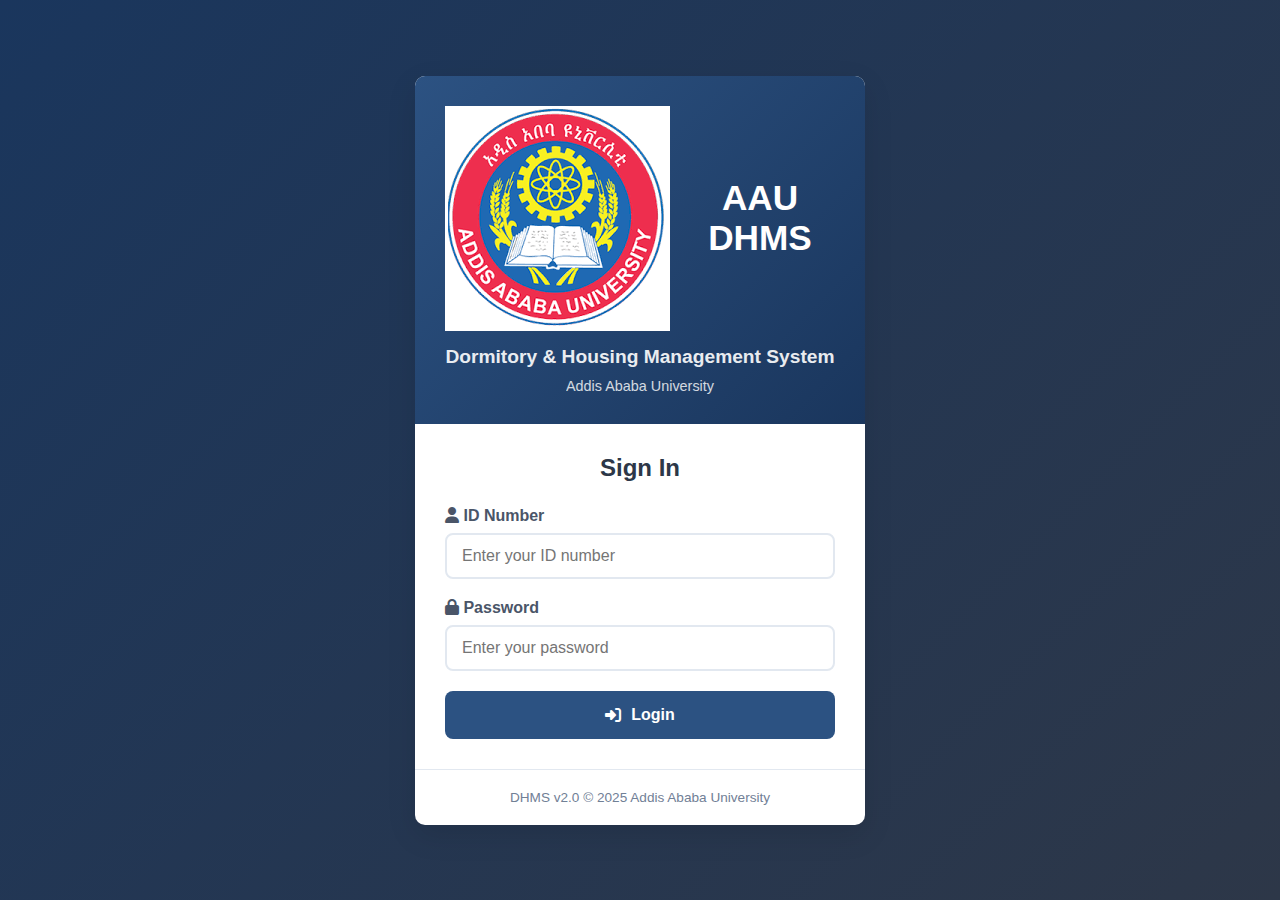
<file: index.html>
<!DOCTYPE html>
<html lang="en">
<head>
    <meta charset="UTF-8">
    <meta name="viewport" content="width=device-width, initial-scale=1.0">
    <title>DHMS - Login</title>

    <link rel="stylesheet" href="css/style.css">
    <link rel="stylesheet"
          href="https://cdnjs.cloudflare.com/ajax/libs/font-awesome/6.4.0/css/all.min.css">
</head>

<body class="login-page">
    <div class="login-container">

        <!-- Header -->
        <div class="login-header">
            <div class="logo">
                <img src="assets/aauLogo.png" alt="AAU Logo">
                <h1>AAU DHMS</h1>
            </div>
            <h2>Dormitory & Housing Management System</h2>
            <p>Addis Ababa University</p>
        </div>

        <!-- Login Card -->
        <div class="login-card">
            <h3>Sign In</h3>

            <form id="loginForm" novalidate>
                <div class="form-group">
                    <label for="username">
                        <i class="fas fa-user"></i> ID Number
                    </label>
                    <input
                        type="text"
                        id="username"
                        placeholder="Enter your ID number"
                        required
                    >
                    <small class="format-hint" id="formatHint"></small>
                </div>

                <div class="form-group">
                    <label for="password">
                        <i class="fas fa-lock"></i> Password
                    </label>
                    <input
                        type="password"
                        id="password"
                        placeholder="Enter your password"
                        required
                    >
                </div>

                <button type="submit" class="login-btn">
                    <i class="fas fa-sign-in-alt"></i> Login
                </button>
            </form>
        </div>

        <!-- Footer -->
        <div class="login-footer">
            <p>DHMS v2.0 © 2025 Addis Ababa University</p>
        </div>

    </div>

    <script src="js/common.js"></script>
    <script src="js/login.js"></script>
</body>
</html>
</file>
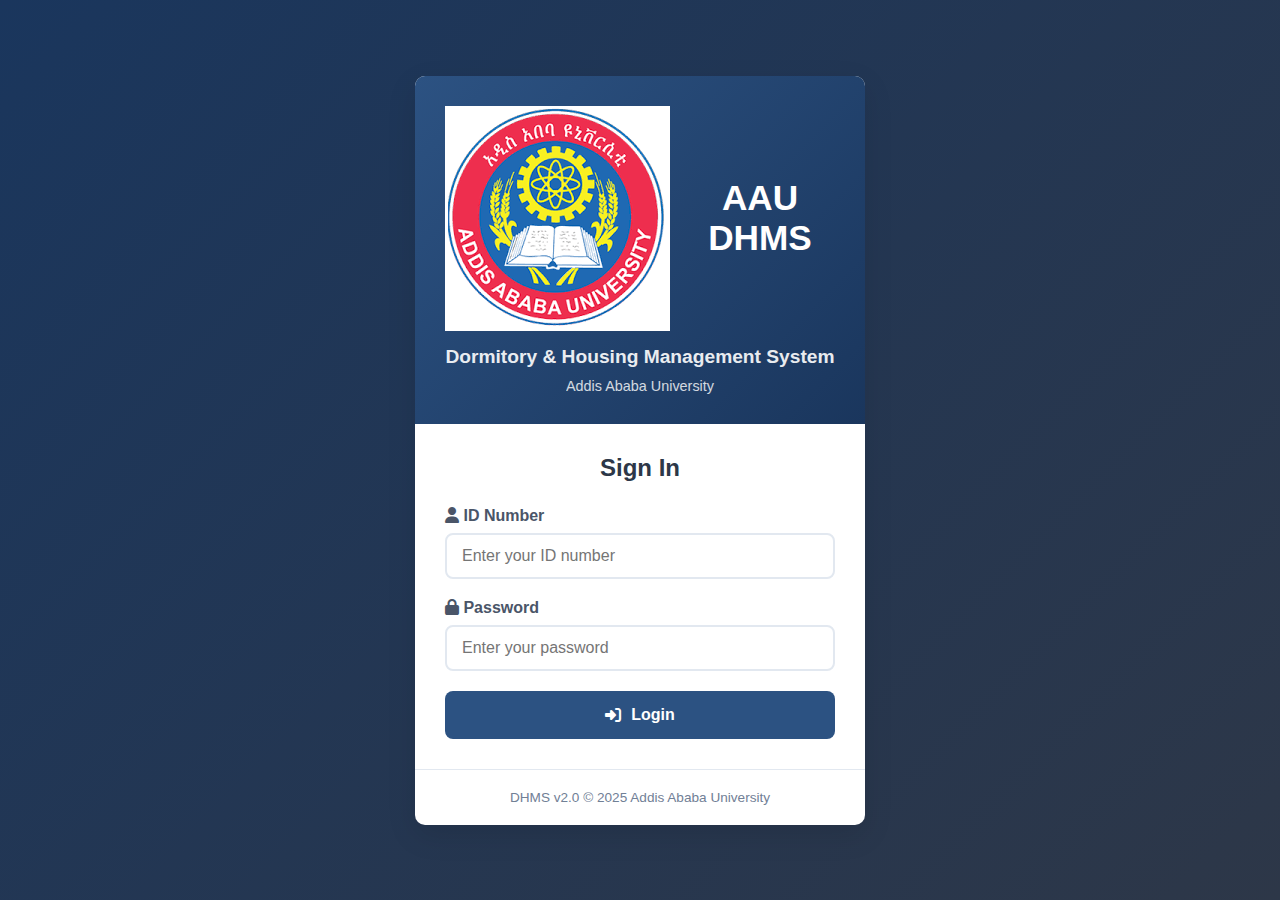
<file: dashboard_proctor.html>
<!DOCTYPE html>
<html lang="en">

<head>
    <meta charset="UTF-8">
    <meta name="viewport" content="width=device-width, initial-scale=1.0">
    <title>Proctor Dashboard - DHMS</title>
    <link rel="stylesheet" href="css/style.css">
    <link rel="stylesheet" href="https://cdnjs.cloudflare.com/ajax/libs/font-awesome/6.4.0/css/all.min.css">
</head>

<body>
    <!-- Sidebar -->
    <div class="sidebar">
        <div class="sidebar-header">
            <div class="logo">
                <i class="fas fa-user-shield"></i>
                <h2>Proctor</h2>
            </div>
            <div class="user-info">
                <img id="sidebarAvatar" src="https://ui-avatars.com/api/?name=Proctor&background=DC3545&color=fff"
                    alt="User">
                <div>
                    <h4 id="sidebarName">Loading...</h4>
                    <small id="sidebarRole">Role</small>
                </div>
            </div>
        </div>

        <nav class="sidebar-nav">
            <ul>
                <li><a href="#" onclick="showSection('dashboard')" class="active"><i class="fas fa-home"></i>
                        Dashboard</a></li>
                <li><a href="#" onclick="showSection('assign')"><i class="fas fa-bed"></i> Assign Room</a></li>
                <li><a href="#" onclick="showSection('maintenance')"><i class="fas fa-wrench"></i> Maintenance</a></li>
                <li><a href="#" onclick="showSection('laundry')"><i class="fas fa-tshirt"></i> Laundry Approval</a></li>
                <li><a href="#" onclick="showSection('penalty')"><i class="fas fa-gavel"></i> Assign Penalty</a></li>
                <li><a href="#" onclick="showSection('students')"><i class="fas fa-users"></i> Students</a></li>
            </ul>
        </nav>

        <div class="sidebar-footer">
            <button onclick="logout()" class="btn-logout">
                <i class="fas fa-sign-out-alt"></i>
                <span>Logout</span>
            </button>
        </div>
    </div>

    <!-- Main Content -->
    <div class="main-content">
        <!-- Top Navigation -->
        <header class="top-nav">
            <div class="nav-left">
                <button class="menu-toggle" id="menuToggle">
                    <i class="fas fa-bars"></i>
                </button>
                <h3>Proctor Dashboard</h3>
            </div>
            <div class="nav-right">
                <span id="currentSection">Dashboard</span>
            </div>
        </header>

        <!-- Dashboard Content -->
        <main class="content">
            <!-- Dashboard Overview -->
            <div id="dashboardSection" class="section active-section">
                <div class="dashboard-card">
                    <div class="card-header">
                        <h3><i class="fas fa-chart-line"></i> Dashboard Overview</h3>
                    </div>
                    <div class="card-body">
                        <p class="card-subtitle">Manage all dormitory activities from this centralized dashboard</p>
                    </div>
                </div>

                <!-- Stats Cards -->
                <div class="welcome-grid">
                    <div class="stat-card">
                        <div class="stat-icon">
                            <i class="fas fa-users"></i>
                        </div>
                        <div class="stat-content">
                            <h3 id="totalStudents">6</h3>
                            <p>Assigned Students</p>
                        </div>
                    </div>

                    <div class="stat-card">
                        <div class="stat-icon">
                            <i class="fas fa-wrench"></i>
                        </div>
                        <div class="stat-content">
                            <h3 id="pendingMaintenance">0</h3>
                            <p>Pending Maintenance</p>
                        </div>
                    </div>

                    <div class="stat-card">
                        <div class="stat-icon">
                            <i class="fas fa-exclamation-triangle"></i>
                        </div>
                        <div class="stat-content">
                            <h3 id="activePenalties">2</h3>
                            <p>Active Penalties</p>
                        </div>
                    </div>

                    <div class="stat-card">
                        <div class="stat-icon">
                            <i class="fas fa-tshirt"></i>
                        </div>
                        <div class="stat-content">
                            <h3 id="pendingLaundry">0</h3>
                            <p>Pending Laundry Forms</p>
                        </div>
                    </div>
                </div>
            </div>

            <!-- Assign Room -->
            <div id="assignSection" class="section" style="display: none;">
                <div class="card">
                    <div class="card-header">
                        <h3>Assign Room to Student</h3>
                    </div>
                    <div class="card-body">
                        <form id="assignForm">
                            <div class="form-group">
                                <label>Student</label>
                                <select class="form-control" id="assignStudentId" required>
                                    <option value="">Select student</option>
                                    <!-- Students will be loaded dynamically -->
                                </select>
                            </div>

                            <div class="form-group">
                                <label>Dormitory</label>
                                <select class="form-control" id="assignDormitory" required>
                                    <option value="">Select dormitory</option>
                                    <!-- Dorms will be loaded dynamically -->
                                </select>
                            </div>

                            <div class="form-group">
                                <label>Room</label>
                                <select class="form-control" id="assignRoomNumber" required>
                                    <option value="">Select room</option>
                                    <!-- Rooms will be loaded dynamically -->
                                </select>
                            </div>

                            <div class="form-row">
                                <div class="form-group half">
                                    <label>Assignment Date</label>
                                    <input type="date" class="form-control" id="assignmentDate" required>
                                </div>

                                <div class="form-group half">
                                    <label>Expected Check-out (Optional)</label>
                                    <input type="date" class="form-control" id="expectedCheckOut">
                                </div>
                            </div>

                            <button type="submit" class="btn btn-primary">
                                <i class="fas fa-check"></i> Assign Room
                            </button>
                        </form>
                    </div>
                </div>
            </div>

            <!-- Maintenance Requests -->
            <div id="maintenanceSection" class="section" style="display: none;">
                <div class="card">
                    <div class="card-header">
                        <h3>Maintenance Requests Approval</h3>
                        <div class="job-stats">
                            <span class="stat-badge pending" id="pendingMaintenanceCount">0 Pending</span>
                        </div>
                    </div>
                    <div class="card-body">
                        <div id="maintenanceApprovalContainer">
                            <p>Loading maintenance requests...</p>
                        </div>
                    </div>
                </div>
            </div>

            <!-- Laundry Approval -->
            <div id="laundrySection" class="section" style="display: none;">
                <div class="card">
                    <div class="card-header">
                        <h3>Laundry Forms Approval</h3>
                        <div class="job-stats">
                            <span class="stat-badge pending" id="pendingLaundryCount">0 Pending</span>
                        </div>
                    </div>
                    <div class="card-body">
                        <div id="laundryApprovalContainer">
                            <p>Loading laundry forms...</p>
                        </div>
                    </div>
                </div>
            </div>

            <!-- Assign Penalty -->
            <div id="penaltySection" class="section" style="display: none;">
                <div class="card">
                    <div class="card-header">
                        <h3>Assign Penalty to Student</h3>
                    </div>
                    <div class="card-body">
                        <form id="penaltyForm">
                            <div class="form-group">
                                <label>Student</label>
                                <select class="form-control" id="penaltyStudentId" required>
                                    <option value="">Select student</option>
                                    <!-- Students will be loaded dynamically -->
                                </select>
                            </div>

                            <div class="form-group">
                                <label>Violation Type</label>
                                <select class="form-control" id="violationType" required
                                    onchange="updatePenaltyDuration()">
                                    <option value="">Select violation</option>
                                    <option value="noise">Noise violation</option>
                                    <option value="damage">Property damage</option>
                                    <option value="curfew">Curfew violation</option>
                                    <option value="smoking">Smoking in room</option>
                                    <option value="visitor">Unauthorized visitor</option>
                                    <option value="other">Other</option>
                                </select>
                            </div>

                            <div class="form-group">
                                <label>Description</label>
                                <textarea class="form-control" id="penaltyDescription"
                                    placeholder="Describe the violation in detail..." required></textarea>
                            </div>

                            <div class="form-row">
                                <div class="form-group half">
                                    <label>Penalty Duration (Days)</label>
                                    <input type="number" class="form-control" id="penaltyDuration" min="1" max="30"
                                        value="3">
                                    <small class="form-text">Duration is suggested based on violation type</small>
                                </div>

                                <div class="form-group half">
                                    <label>Start Date</label>
                                    <input type="date" class="form-control" id="penaltyStartDate" required>
                                </div>
                            </div>

                            <div class="form-row">
                                <div class="form-group half">
                                    <label>End Date (Auto-calculated)</label>
                                    <input type="date" class="form-control" id="penaltyEndDate" readonly>
                                </div>
                            </div>

                            <div class="form-group">
                                <label>Consequences</label>
                                <textarea class="form-control" id="penaltyConsequences"
                                    placeholder="Describe the consequences of this penalty..."></textarea>
                            </div>

                            <button type="submit" class="btn btn-primary">
                                <i class="fas fa-gavel"></i> Assign Penalty
                            </button>
                        </form>
                    </div>
                </div>
            </div>

            <!-- Student List -->
            <div id="studentsSection" class="section" style="display: none;">
                <div class="card">
                    <div class="card-header">
                        <h3>Assigned Students</h3>
                    </div>
                    <div class="card-body">
                        <table class="table">
                            <thead>
                                <tr>
                                    <th>Student ID</th>
                                    <th>Name</th>
                                    <th>Room</th>
                                    <th>Status</th>
                                    <th>Active Penalties</th>
                                </tr>
                            </thead>
                            <tbody id="studentsTableBody">
                                <!-- Students will be loaded dynamically -->
                            </tbody>
                        </table>
                    </div>
                </div>
            </div>
        </main>

        <footer class="footer">
            <p>&copy; 2024 AAU - Proctor Portal</p>
        </footer>
    </div>

    <script src="js/common.js"></script>
    <script>
        document.addEventListener('DOMContentLoaded', function () {
            try {
                const user = JSON.parse(localStorage.getItem('user')) || {};
                if (user) {
                    const nameEl = document.getElementById('sidebarName');
                    const roleEl = document.getElementById('sidebarRole');
                    const avatar = document.getElementById('sidebarAvatar');
                    if (nameEl) nameEl.textContent = user.name || user.username || 'User';
                    if (roleEl) roleEl.textContent = (user.role || '').toString();
                    if (avatar) {
                        if (user.photo) avatar.src = user.photo;
                        else avatar.src = `https://ui-avatars.com/api/?name=${encodeURIComponent(user.name || user.username || 'User')}&background=DC3545&color=fff`;
                    }
                }
            } catch (e) {
                // ignore
            }
        });
    </script>
    <script src="js/proctor.js"></script>
</body>

</html>
</file>
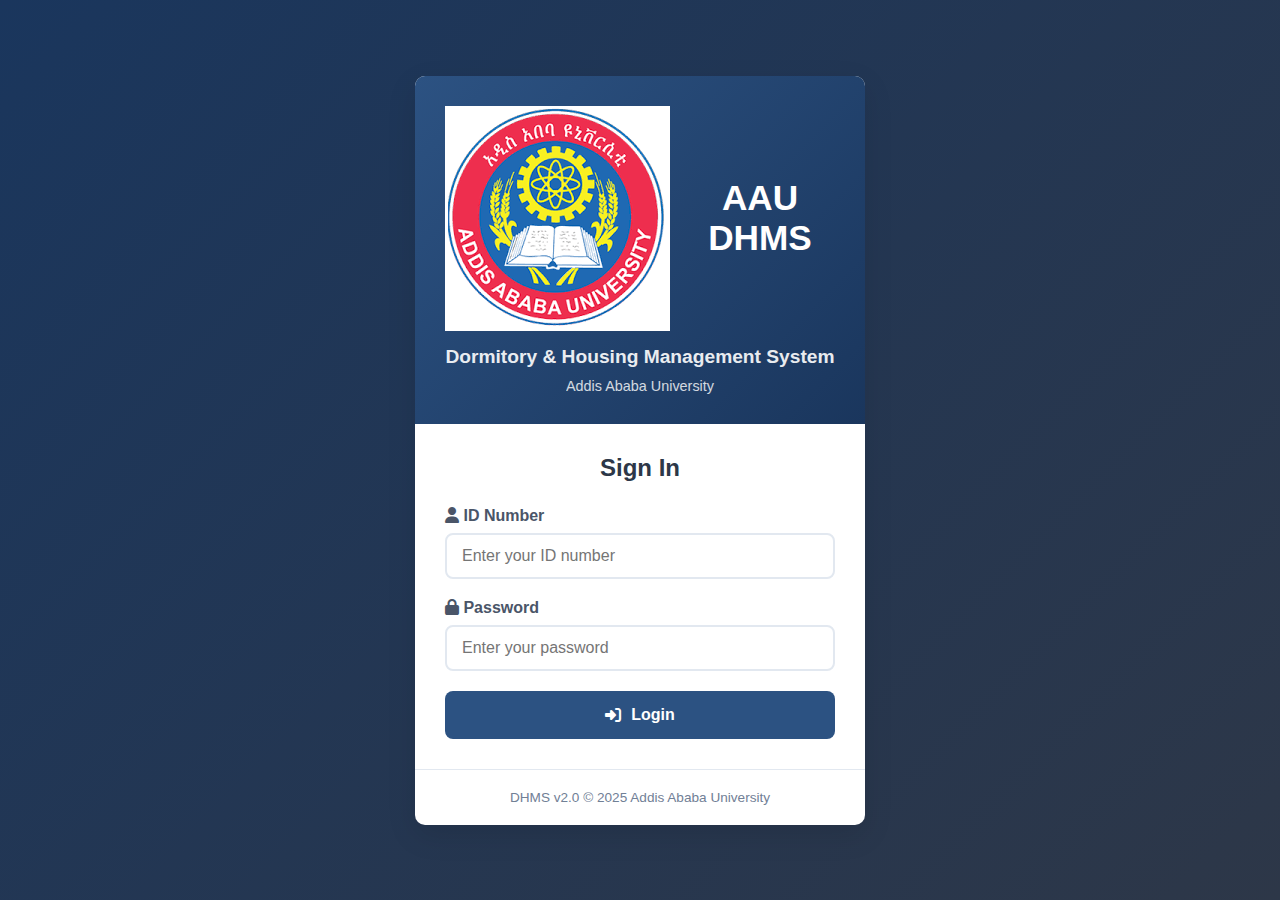
<file: dashboard_staff.html>
<!DOCTYPE html>
<html lang="en">

<head>
    <meta charset="UTF-8">
    <meta name="viewport" content="width=device-width, initial-scale=1.0">
    <title>Staff Dashboard - DHMS</title>
    <link rel="stylesheet" href="css/style.css">
    <link rel="stylesheet" href="https://cdnjs.cloudflare.com/ajax/libs/font-awesome/6.4.0/css/all.min.css">
</head>

<body>
    <!-- Sidebar -->
    <div class="sidebar">
        <div class="sidebar-header">
            <div class="logo">
                <i class="fas fa-tools"></i>
                <h2>Staff</h2>
            </div>
            <div class="user-info">
                <img id="sidebarAvatar" src="https://ui-avatars.com/api/?name=Staff&background=FFC107&color=fff"
                    alt="User">
                <div>
                    <h4 id="sidebarName">Loading...</h4>
                    <small id="sidebarRole">Role</small>
                </div>
            </div>
        </div>

        <nav class="sidebar-nav">
            <ul>
                <li><a href="dashboard_staff.html" class="active"><i class="fas fa-home"></i> Dashboard</a></li>
            </ul>
        </nav>

        <div class="sidebar-footer">
            <button onclick="logout()" class="btn-logout">
                <i class="fas fa-sign-out-alt"></i>
                <span>Logout</span>
            </button>
        </div>
    </div>

    <!-- Main Content -->
    <div class="main-content">
        <!-- Top Navigation -->
        <header class="top-nav">
            <div class="nav-left">
                <button class="menu-toggle" id="menuToggle">
                    <i class="fas fa-bars"></i>
                </button>
                <h3>Staff Dashboard</h3>
            </div>
            <div class="nav-right">
                <span id="currentSection">Maintenance Jobs</span>
            </div>
        </header>

        <!-- Dashboard Content -->
        <main class="content">
            <!-- Maintenance Section -->
            <div id="maintenanceSection" class="section active-section">
                <div class="tabs-container">
                    <button class="tab-btn active" onclick="switchTab('my-jobs')">My Assigned Jobs</button>
                    <button class="tab-btn" onclick="switchTab('available-jobs')">Available Jobs</button>
                </div>

                <!-- My Jobs Tab -->
                <div id="my-jobs-content" class="tab-content active">
                    <div class="card">
                        <div class="card-header">
                            <h3>My Assigned Jobs</h3>
                        </div>
                        <div class="card-body">
                            <table class="table">
                                <thead>
                                    <tr>
                                        <th>Job ID</th>
                                        <th>Room</th>
                                        <th>Issue</th>
                                        <th>Urgency</th>
                                        <th>Status</th>
                                        <th>Action</th>
                                    </tr>
                                </thead>
                                <tbody id="myJobsTable">
                                    <!-- My Jobs will be dynamically loaded here -->
                                </tbody>
                            </table>
                        </div>
                    </div>
                </div>

                <!-- Available Jobs Tab -->
                <div id="available-jobs-content" class="tab-content" style="display: none;">
                    <div class="card">
                        <div class="card-header">
                            <h3>Available Jobs</h3>
                        </div>
                        <div class="card-body">
                            <table class="table">
                                <thead>
                                    <tr>
                                        <th>Job ID</th>
                                        <th>Room</th>
                                        <th>Issue</th>
                                        <th>Urgency</th>
                                        <th>Date</th>
                                        <th>Action</th>
                                    </tr>
                                </thead>
                                <tbody id="availableJobsTable">
                                    <!-- Available Jobs will be dynamically loaded here -->
                                </tbody>
                            </table>
                        </div>
                    </div>
                </div>

                <style>
                    .tabs-container {
                        display: flex;
                        gap: 10px;
                        margin-bottom: 20px;
                    }

                    .tab-btn {
                        padding: 10px 20px;
                        border: none;
                        background: #e9ecef;
                        border-radius: 5px;
                        cursor: pointer;
                        font-weight: 600;
                        transition: all 0.3s;
                    }

                    .tab-btn.active {
                        background: #007bff;
                        color: white;
                    }
                </style>

                <script>
                    function switchTab(tabId) {
                        // Update buttons
                        document.querySelectorAll('.tab-btn').forEach(btn => btn.classList.remove('active'));
                        event.target.classList.add('active');

                        // Update content
                        document.querySelectorAll('.tab-content').forEach(content => {
                            content.style.display = 'none';
                            content.classList.remove('active');
                        });

                        const activeContent = document.getElementById(tabId + '-content');
                        if (activeContent) {
                            activeContent.style.display = 'block';
                            activeContent.classList.add('active');
                        } else {
                            // Legacy ID specific fix if needed or typo
                            const altId = tabId === 'my-jobs' ? 'myIds-jobs-content' : tabId + '-content';
                            const altContent = document.getElementById(altId);
                            if (altContent) {
                                altContent.style.display = 'block';
                                altContent.classList.add('active');
                            }
                        }
                    }
                </script>
            </div>
        </main>

        <footer class="footer">
            <p>&copy; 2025 AAU - Staff Portal</p>
        </footer>
    </div>

    <script src="js/common.js"></script>
    <script>
        document.addEventListener('DOMContentLoaded', function () {
            try {
                const user = JSON.parse(localStorage.getItem('user')) || {};
                if (user) {
                    const nameEl = document.getElementById('sidebarName');
                    const roleEl = document.getElementById('sidebarRole');
                    const avatar = document.getElementById('sidebarAvatar');
                    if (nameEl) nameEl.textContent = user.name || user.username || 'User';
                    if (roleEl) roleEl.textContent = (user.role || '').toString();
                    if (avatar) {
                        if (user.photo) avatar.src = user.photo;
                        else avatar.src = `https://ui-avatars.com/api/?name=${encodeURIComponent(user.name || user.username || 'User')}&background=FFC107&color=fff`;
                    }
                }
            } catch (e) {
                // ignore
            }
        });
    </script>
    <script src="js/staff.js"></script>
</body>

</html>
</file>
<file: css/style.css>
/* RESET */
* {
    margin: 0;
    padding: 0;
    box-sizing: border-box;
}

body {
    font-family: 'Segoe UI', Tahoma, Geneva, Verdana, sans-serif;
    background: #f5f7fb;
    color: #333;
}

/* ===== LOGIN PAGE ===== */
.login-page {
    display: flex;
    justify-content: center;
    align-items: center;
    min-height: 100vh;
    background: linear-gradient(135deg, #1a365d 0%, #2d3748 100%);
    padding: 20px;
}

.login-container {
    width: 100%;
    max-width: 450px;
    background: white;
    border-radius: 10px;
    overflow: hidden;
    box-shadow: 0 10px 30px rgba(0, 0, 0, 0.1);
}

.login-header {
    background: linear-gradient(135deg, #2c5282 0%, #1a365d 100%);
    color: white;
    padding: 30px;
    text-align: center;
}

.logo {
    display: flex;
    align-items: center;
    justify-content: center;
    gap: 15px;
    margin-bottom: 15px;
}

.logo i {
    font-size: 2.5rem;
}

.logo h1 {
    font-size: 2.2rem;
    font-weight: 700;
}

.login-header h2 {
    font-size: 1.2rem;
    margin-bottom: 10px;
    font-weight: 600;
    opacity: 0.9;
}

.login-header p {
    font-size: 0.9rem;
    opacity: 0.8;
}

.login-card {
    padding: 30px;
}

.login-card h3 {
    text-align: center;
    margin-bottom: 25px;
    color: #2d3748;
    font-size: 1.5rem;
}

/* Role Selector */
.role-selector {
    display: grid;
    grid-template-columns: repeat(4, 1fr);
    gap: 10px;
    margin-bottom: 25px;
}

.role-btn {
    padding: 15px 10px;
    border: 2px solid #e2e8f0;
    background: white;
    border-radius: 8px;
    cursor: pointer;
    display: flex;
    flex-direction: column;
    align-items: center;
    gap: 8px;
    transition: all 0.3s ease;
}

.role-btn i {
    font-size: 1.5rem;
    color: #4a5568;
}

.role-btn span {
    font-size: 0.8rem;
    font-weight: 600;
    color: #4a5568;
}

.role-btn:hover {
    border-color: #4299e1;
    transform: translateY(-2px);
}

.role-btn.active {
    border-color: #2c5282;
    background: #2c5282;
    color: white;
}

.role-btn.active i,
.role-btn.active span {
    color: white;
}

/* Login Form */
.form-group {
    margin-bottom: 20px;
}

.form-group label {
    display: block;
    margin-bottom: 8px;
    font-weight: 600;
    color: #4a5568;
    display: flex;
    align-items: center;
    gap: 8px;
}

.form-group input {
    width: 100%;
    padding: 12px 15px;
    border: 2px solid #e2e8f0;
    border-radius: 8px;
    font-size: 1rem;
    transition: border-color 0.3s;
}

.form-group input:focus {
    border-color: #4299e1;
    outline: none;
    box-shadow: 0 0 0 3px rgba(66, 153, 225, 0.1);
}

.login-btn {
    width: 100%;
    padding: 15px;
    background: #2c5282;
    color: white;
    border: none;
    border-radius: 8px;
    font-size: 1rem;
    font-weight: 600;
    cursor: pointer;
    display: flex;
    align-items: center;
    justify-content: center;
    gap: 10px;
    transition: background 0.3s;
}

.login-btn:hover {
    background: #1a365d;
}

.login-footer {
    padding: 20px;
    text-align: center;
    color: #718096;
    font-size: 0.85rem;
    border-top: 1px solid #e2e8f0;
}

/* ===== DASHBOARD LAYOUT ===== */
.sidebar {
    position: fixed;
    left: 0;
    top: 0;
    height: 100vh;
    width: 250px;
    background: white;
    box-shadow: 2px 0 10px rgba(0, 0, 0, 0.05);
    z-index: 100;
    display: flex;
    flex-direction: column;
}

.sidebar-header {
    padding: 25px;
    border-bottom: 1px solid #eee;
    text-align: center;
}

.sidebar-header .logo {
    display: flex;
    align-items: center;
    gap: 10px;
    margin-bottom: 20px;
}

.sidebar-header .logo i {
    font-size: 1.8rem;
    color: #2c5282;
}

.sidebar-header .logo h2 {
    font-size: 1.3rem;
    color: #2d3748;
}

.user-info {
    display: flex;
    align-items: center;
    gap: 12px;
    padding: 12px;
    background: #f8f9fa;
    border-radius: 8px;
}

.user-info img {
    width: 45px;
    height: 45px;
    border-radius: 50%;
    object-fit: cover;
}

.user-info div h4 {
    font-size: 0.95rem;
    color: #2d3748;
    margin-bottom: 2px;
}

.user-info div small {
    font-size: 0.8rem;
    color: #718096;
    font-family: 'Courier New', monospace;
    line-height: 1.3;
}

.sidebar-nav {
    flex: 1;
    padding: 20px 0;
    overflow-y: auto;
}

.sidebar-nav ul {
    list-style: none;
}

.sidebar-nav a {
    display: flex;
    align-items: center;
    gap: 12px;
    padding: 14px 25px;
    color: #4a5568;
    text-decoration: none;
    border-left: 3px solid transparent;
    transition: all 0.3s ease;
}

.sidebar-nav a i {
    width: 20px;
    text-align: center;
}

.sidebar-nav a:hover {
    background: #f0f7ff;
    color: #2c5282;
}

.sidebar-nav a.active {
    background: #f0f7ff;
    color: #2c5282;
    border-left-color: #2c5282;
    font-weight: 600;
}

.sidebar-footer {
    padding: 20px;
    border-top: 1px solid #eee;
}

.btn-logout {
    display: flex;
    align-items: center;
    gap: 10px;
    padding: 12px;
    background: #f8f9fa;
    color: #e53e3e;
    text-decoration: none;
    border-radius: 6px;
    font-weight: 600;
    transition: background 0.3s;
    cursor: pointer;
    border: none;
    width: 100%;
    font-family: inherit;
    font-size: 1rem;
}

.btn-logout:hover {
    background: #fed7d7;
}

/* Main Content */
.main-content {
    margin-left: 250px;
    min-height: 100vh;
    display: flex;
    flex-direction: column;
}

.top-nav {
    height: 70px;
    background: white;
    border-bottom: 1px solid #e2e8f0;
    display: flex;
    align-items: center;
    justify-content: space-between;
    padding: 0 30px;
    position: sticky;
    top: 0;
    z-index: 99;
}

.nav-left {
    display: flex;
    align-items: center;
    gap: 20px;
}

.menu-toggle {
    background: none;
    border: none;
    font-size: 1.2rem;
    color: #4a5568;
    cursor: pointer;
    display: none;
}

.top-nav h3 {
    font-size: 1.2rem;
    color: #2d3748;
    font-weight: 600;
}

.nav-right {
    font-size: 0.9rem;
    color: #718096;
    font-weight: 500;
}

/* Content Area */
.content {
    flex: 1;
    padding: 30px;
    background: #f7fafc;
}

/* ===== DASHBOARD COMPONENTS ===== */
.section {
    animation: fadeIn 0.3s ease;
}

.section.active-section {
    display: block !important;
}

@keyframes fadeIn {
    from {
        opacity: 0;
        transform: translateY(10px);
    }

    to {
        opacity: 1;
        transform: translateY(0);
    }
}

/* Cards */
.card {
    background: white;
    border-radius: 10px;
    box-shadow: 0 4px 6px rgba(0, 0, 0, 0.05);
    overflow: hidden;
    margin-bottom: 25px;
}

.card-header {
    padding: 20px;
    border-bottom: 1px solid #e2e8f0;
    display: flex;
    justify-content: space-between;
    align-items: center;
}

.card-header h3 {
    font-size: 1.2rem;
    color: #2d3748;
    font-weight: 600;
}

.card-body {
    padding: 25px;
}

/* Tables */
.table {
    width: 100%;
    border-collapse: collapse;
}

.table th {
    background: #f8f9fa;
    padding: 15px;
    text-align: left;
    font-weight: 600;
    color: #4a5568;
    border-bottom: 1px solid #e2e8f0;
}

.table td {
    padding: 15px;
    border-bottom: 1px solid #e2e8f0;
    color: #4a5568;
}

.table tbody tr:hover {
    background: #f8f9fa;
}

/* Student ID formatting */
.student-id {
    font-family: 'Courier New', monospace;
    font-weight: 600;
    color: #2d3748;
}

/* Year badges */
.year-badge {
    display: inline-block;
    padding: 3px 10px;
    border-radius: 12px;
    font-size: 0.7rem;
    font-weight: 600;
    margin-left: 8px;
    vertical-align: middle;
}

.year-badge-15 {
    background: linear-gradient(135deg, #805AD5 0%, #6B46C1 100%);
    color: white;
}

.year-badge-16 {
    background: linear-gradient(135deg, #3182CE 0%, #2B6CB0 100%);
    color: white;
}

.year-badge-17 {
    background: linear-gradient(135deg, #38A169 0%, #2F855A 100%);
    color: white;
}

.year-badge-18 {
    background: linear-gradient(135deg, #DD6B20 0%, #C05621 100%);
    color: white;
}

/* Format hint */
.format-hint {
    font-size: 0.8rem;
    color: #718096;
    margin-top: 5px;
    font-family: 'Courier New', monospace;
    display: block;
}

/* Form input validation */
.input-valid {
    border-color: #38A169 !important;
    background-color: #F0FFF4 !important;
}

.input-invalid {
    border-color: #E53E3E !important;
    background-color: #FFF5F5 !important;
}

/* Buttons */
.btn {
    padding: 10px 20px;
    border: none;
    border-radius: 6px;
    font-size: 0.95rem;
    font-weight: 600;
    cursor: pointer;
    display: inline-flex;
    align-items: center;
    gap: 8px;
    transition: all 0.3s ease;
}

.btn-primary {
    background: #2c5282;
    color: white;
}

.btn-primary:hover {
    background: #1a365d;
}

.btn-sm {
    padding: 8px 15px;
    font-size: 0.85rem;
}

.btn-success {
    background: #38a169;
    color: white;
}

.btn-success:hover {
    background: #2f855a;
}

.btn-secondary {
    background: #718096;
    color: white;
}

.btn-secondary:hover {
    background: #4a5568;
}

.btn-danger {
    background: #e53e3e;
    color: white;
}

.btn-danger:hover {
    background: #c53030;
}

.btn-block {
    width: 100%;
    justify-content: center;
}

/* Form Controls */
.form-group {
    margin-bottom: 20px;
}

.form-group label {
    display: block;
    margin-bottom: 8px;
    font-weight: 600;
    color: #4a5568;
}

.form-control {
    width: 100%;
    padding: 12px 15px;
    border: 2px solid #e2e8f0;
    border-radius: 6px;
    font-size: 1rem;
    transition: border-color 0.3s;
}

.form-control:focus {
    border-color: #4299e1;
    outline: none;
    box-shadow: 0 0 0 3px rgba(66, 153, 225, 0.1);
}

textarea.form-control {
    min-height: 100px;
    resize: vertical;
}

/* Form Row */
.form-row {
    display: grid;
    grid-template-columns: repeat(2, 1fr);
    gap: 20px;
}

.form-group.half {
    margin-bottom: 0;
}

/* Badges */
.badge {
    display: inline-block;
    padding: 6px 12px;
    border-radius: 20px;
    font-size: 0.85rem;
    font-weight: 600;
}

.badge-success {
    background: #d4edda;
    color: #155724;
}

.badge-warning {
    background: #fff3cd;
    color: #856404;
}

.badge-danger {
    background: #f8d7da;
    color: #721c24;
}

.badge-primary {
    background: #cce5ff;
    color: #004085;
}

/* Status Cards */
.status-card {
    background: white;
    border-radius: 8px;
    padding: 20px;
    margin-bottom: 15px;
    box-shadow: 0 2px 4px rgba(0, 0, 0, 0.1);
    border-left: 4px solid #4A90E2;
}

.status-header {
    display: flex;
    justify-content: space-between;
    align-items: center;
    margin-bottom: 15px;
    flex-wrap: wrap;
    gap: 10px;
}

.status-header h4 {
    margin: 0;
    color: #333;
    font-size: 1.1rem;
}

.status-badge {
    padding: 6px 12px;
    border-radius: 20px;
    font-size: 0.85rem;
    font-weight: 600;
    white-space: nowrap;
}

.status-pending {
    background: #fff3cd;
    color: #856404;
    border-left-color: #ffc107;
}

.status-approved {
    background: #d4edda;
    color: #155724;
    border-left-color: #28a745;
}

.status-in-progress {
    background: #cce5ff;
    color: #004085;
    border-left-color: #007bff;
}

.status-completed {
    background: #d4edda;
    color: #155724;
    border-left-color: #28a745;
}

.status-body p {
    margin: 8px 0;
    color: #555;
    line-height: 1.5;
}

.status-body strong {
    color: #333;
    min-width: 100px;
    display: inline-block;
}

/* Stat Cards */
.stat-card {
    background: white;
    border-radius: 10px;
    padding: 25px;
    box-shadow: 0 4px 6px rgba(0, 0, 0, 0.05);
    display: flex;
    align-items: center;
    gap: 20px;
    transition: transform 0.3s, box-shadow 0.3s;
}

.stat-card:hover {
    transform: translateY(-5px);
    box-shadow: 0 6px 12px rgba(0, 0, 0, 0.1);
}

.stat-icon {
    width: 60px;
    height: 60px;
    background: linear-gradient(135deg, #2c5282 0%, #1a365d 100%);
    border-radius: 10px;
    display: flex;
    align-items: center;
    justify-content: center;
    color: white;
    font-size: 1.5rem;
}

.stat-content {
    flex: 1;
}

.stat-content h3 {
    font-size: 2rem;
    color: #2d3748;
    margin-bottom: 5px;
}

.stat-content p {
    color: #718096;
    font-size: 0.9rem;
}

.stat-action a {
    color: #2c5282;
    text-decoration: none;
    font-weight: 600;
    font-size: 0.9rem;
    display: flex;
    align-items: center;
    gap: 5px;
}

.stat-action a:hover {
    color: #1a365d;
}

/* Dashboard Stats */
.dashboard-card {
    background: white;
    border-radius: 10px;
    box-shadow: 0 4px 6px rgba(0, 0, 0, 0.05);
    overflow: hidden;
    margin-bottom: 25px;
}

.dashboard-card .card-header {
    background-color: white;
    color: white;
    padding: 20px;
}

.dashboard-card .card-header h3 {
    display: flex;
    align-items: center;
    gap: 10px;
    font-size: 1.3rem;
    color: #2c5282;
}

.dashboard-card .card-body {
    padding: 25px;
}

.card-subtitle {
    color: #718096;
    font-size: 1rem;
    line-height: 1.5;
}

/* Job Stats */
.job-stats,
.verification-stats {
    display: flex;
    gap: 15px;
    align-items: center;
}

.stat-badge {
    padding: 6px 12px;
    border-radius: 20px;
    font-size: 0.85rem;
    font-weight: 600;
}

.stat-badge.pending {
    background: #fff3cd;
    color: #856404;
}

.stat-badge.in-progress {
    background: #cce5ff;
    color: #004085;
}

.stat-badge.completed {
    background: #d4edda;
    color: #155724;
}

.stat-badge.verified {
    background: #d4edda;
    color: #155724;
}

/* Checkbox Labels */
.checkbox-label {
    display: flex;
    align-items: center;
    gap: 8px;
    padding: 8px 15px;
    background: #f8f9fa;
    border-radius: 6px;
    cursor: pointer;
}

.checkbox-label input[type="checkbox"] {
    margin: 0;
}

.form-text {
    display: block;
    margin-top: 5px;
    font-size: 0.85rem;
    color: #718096;
}

/* Footer */
.footer {
    padding: 20px;
    text-align: center;
    color: #718096;
    font-size: 0.9rem;
    border-top: 1px solid #e2e8f0;
    margin-top: auto;
}

/* Welcome Grid */
.welcome-grid {
    display: grid;
    grid-template-columns: repeat(auto-fit, minmax(250px, 1fr));
    gap: 20px;
    margin-top: 20px;
}

/* Quick Stats */
.quick-stats {
    display: grid;
    grid-template-columns: repeat(auto-fit, minmax(150px, 1fr));
    gap: 20px;
    margin-top: 20px;
}

/* Room Details */
.room-details {
    display: grid;
    grid-template-columns: repeat(auto-fit, minmax(200px, 1fr));
    gap: 20px;
}

.room-details .detail {
    padding: 15px;
    background: #f8f9fa;
    border-radius: 8px;
}

.room-details .detail label {
    font-size: 0.9rem;
    color: #718096;
    margin-bottom: 5px;
    display: block;
}

.room-details .detail p {
    font-size: 1.1rem;
    color: #2d3748;
    margin: 0;
}

/* ===== RESPONSIVE DESIGN ===== */
@media (max-width: 992px) {
    .welcome-grid {
        grid-template-columns: repeat(auto-fit, minmax(250px, 1fr));
    }
}

@media (max-width: 768px) {
    .sidebar {
        transform: translateX(-100%);
        width: 280px;
    }

    .sidebar.active {
        transform: translateX(0);
    }

    .main-content {
        margin-left: 0;
    }

    .menu-toggle {
        display: block;
    }

    .role-selector {
        grid-template-columns: repeat(2, 1fr);
    }

    .form-row {
        grid-template-columns: 1fr;
        gap: 15px;
    }

    .job-stats,
    .verification-stats {
        flex-wrap: wrap;
    }

    .status-header {
        flex-direction: column;
        align-items: flex-start;
    }

    .status-badge {
        align-self: flex-start;
    }

    .welcome-grid {
        grid-template-columns: 1fr;
    }
}

@media (max-width: 576px) {
    .login-container {
        margin: 10px;
    }

    .login-card,
    .login-header {
        padding: 20px;
    }

    .content {
        padding: 20px;
    }

    .table {
        display: block;
        overflow-x: auto;
        white-space: nowrap;
    }

    .stat-card {
        flex-direction: column;
        text-align: center;
        gap: 15px;
    }

    .role-selector {
        grid-template-columns: 1fr;
    }
}

/* Add these new styles to your existing CSS */

/* Campus Status Badges */
.campus-status {
    margin-top: 8px;
}

.status-badge {
    padding: 4px 10px;
    border-radius: 12px;
    font-size: 0.75rem;
    font-weight: 600;
    display: inline-block;
}

.status-in-campus {
    background: #d4edda;
    color: #155724;
    border: 1px solid #c3e6cb;
}

.status-out-campus {
    background: #f8d7da;
    color: #721c24;
    border: 1px solid #f5c6cb;
}

/* QR Code Modal */
.modal {
    display: none;
    position: fixed;
    z-index: 1000;
    left: 0;
    top: 0;
    width: 100%;
    height: 100%;
    background-color: rgba(0, 0, 0, 0.5);
    animation: fadeIn 0.3s ease;
}

.modal-content {
    background-color: white;
    margin: 5% auto;
    padding: 0;
    border-radius: 10px;
    width: 90%;
    max-width: 500px;
    box-shadow: 0 4px 20px rgba(0, 0, 0, 0.2);
    animation: slideIn 0.3s ease;
}

@keyframes slideIn {
    from {
        transform: translateY(-50px);
        opacity: 0;
    }

    to {
        transform: translateY(0);
        opacity: 1;
    }
}

.modal-header {
    padding: 20px;
    border-bottom: 1px solid #e2e8f0;
    display: flex;
    justify-content: space-between;
    align-items: center;
}

.modal-header h3 {
    margin: 0;
    color: #2d3748;
}

.close-modal {
    font-size: 1.5rem;
    cursor: pointer;
    color: #718096;
    transition: color 0.3s;
}

.close-modal:hover {
    color: #2d3748;
}

.modal-body {
    padding: 20px;
}

.modal-footer {
    padding: 20px;
    border-top: 1px solid #e2e8f0;
    display: flex;
    gap: 10px;
    justify-content: flex-end;
}

/* QR Code Container */
.qr-code-container {
    text-align: center;
}

#qrcode {
    display: inline-block;
    padding: 20px;
    background: white;
    border-radius: 8px;
    border: 1px solid #e2e8f0;
    margin: 0 auto;
}

.qr-info {
    margin-top: 15px;
    color: #4a5568;
    font-size: 0.9rem;
}

.qr-details {
    margin-top: 20px;
    padding: 15px;
    background: #f8f9fa;
    border-radius: 8px;
    text-align: left;
}

.qr-details p {
    margin: 8px 0;
    font-size: 0.9rem;
}

.qr-details strong {
    color: #2d3748;
    min-width: 80px;
    display: inline-block;
}

/* Scanner Styles */
.scanner-container {
    max-width: 800px;
    margin: 0 auto;
}

.scanner-area {
    width: 100%;
    height: 300px;
    background: #f8f9fa;
    border: 2px dashed #cbd5e0;
    border-radius: 8px;
    display: flex;
    align-items: center;
    justify-content: center;
    margin-bottom: 20px;
    overflow: hidden;
    position: relative;
}

.scanner-placeholder {
    text-align: center;
    color: #718096;
}

.scanner-placeholder i {
    font-size: 3rem;
    margin-bottom: 15px;
    display: block;
    color: #a0aec0;
}

.scanner-placeholder p {
    margin: 10px 0 5px;
    font-weight: 600;
}

.scanner-placeholder small {
    font-size: 0.85rem;
}

#qrScanner {
    width: 100%;
    height: 100%;
    object-fit: cover;
}

.scanner-controls {
    display: flex;
    gap: 10px;
    margin-bottom: 20px;
    flex-wrap: wrap;
}

.manual-entry {
    margin-top: 30px;
    padding: 20px;
    background: #f8f9fa;
    border-radius: 8px;
}

.manual-entry h4 {
    margin-bottom: 15px;
    color: #2d3748;
}

.input-group {
    display: flex;
    gap: 10px;
}

.input-group .form-control {
    flex: 1;
}

/* Scan Result */
.scan-result {
    margin-top: 30px;
    animation: fadeIn 0.3s ease;
}

.result-card {
    background: white;
    border-radius: 8px;
    padding: 20px;
    border: 1px solid #e2e8f0;
    box-shadow: 0 2px 4px rgba(0, 0, 0, 0.1);
}

.result-header {
    display: flex;
    justify-content: space-between;
    align-items: center;
    margin-bottom: 15px;
    padding-bottom: 15px;
    border-bottom: 1px solid #e2e8f0;
}

.result-header h5 {
    margin: 0;
    font-size: 1.1rem;
    color: #2d3748;
}

.result-body p {
    margin: 10px 0;
    color: #4a5568;
}

.result-body strong {
    color: #2d3748;
    min-width: 120px;
    display: inline-block;
}

.result-actions {
    margin-top: 20px;
    display: flex;
    gap: 10px;
}

/* Status badges for security */
.stat-badge.in-campus {
    background: #d4edda;
    color: #155724;
}

.stat-badge.out-campus {
    background: #f8d7da;
    color: #721c24;
}

.status-returned {
    background: #cce5ff;
    color: #004085;
    border-left-color: #007bff;
}

/* Student status table enhancements */
.student-stats {
    display: flex;
    gap: 15px;
    align-items: center;
}

/* Responsive adjustments */
@media (max-width: 768px) {
    .modal-content {
        margin: 10% auto;
        width: 95%;
    }

    .scanner-controls {
        flex-direction: column;
    }

    .input-group {
        flex-direction: column;
    }

    .result-actions {
        flex-direction: column;
    }

    .modal-footer {
        flex-direction: column;
    }

    .modal-footer .btn {
        width: 100%;
        justify-content: center;
    }
}

/* QR Modal Styles */
.modal {
    display: none;
    position: fixed;
    z-index: 1000;
    left: 0;
    top: 0;
    width: 100%;
    height: 100%;
    background-color: rgba(0, 0, 0, 0.5);
    backdrop-filter: blur(5px);
}

.modal-content {
    background-color: #fff;
    margin: 5% auto;
    padding: 20px;
    border-radius: 10px;
    width: 90%;
    max-width: 500px;
    box-shadow: 0 10px 30px rgba(0, 0, 0, 0.3);
    position: relative;
}

.modal-header {
    display: flex;
    justify-content: space-between;
    align-items: center;
    margin-bottom: 20px;
    padding-bottom: 10px;
    border-bottom: 1px solid #eee;
}

.modal-header h3 {
    margin: 0;
    color: #333;
}

.close-modal {
    color: #aaa;
    font-size: 28px;
    font-weight: bold;
    cursor: pointer;
    transition: color 0.3s;
}

.close-modal:hover {
    color: #333;
}

.qr-code-container {
    text-align: center;
    padding: 20px;
    background: #f8f9fa;
    border-radius: 8px;
    margin-bottom: 20px;
}

#qrcode {
    display: inline-block;
    margin: 0 auto;
}

#qrcode canvas {
    border: 10px solid white;
    border-radius: 8px;
    box-shadow: 0 4px 8px rgba(0, 0, 0, 0.1);
}

.qr-info {
    font-style: italic;
    color: #666;
    margin-bottom: 15px;
}

.qr-details {
    background: #f1f5f9;
    padding: 15px;
    border-radius: 8px;
    text-align: left;
    margin-top: 15px;
}

.qr-details p {
    margin: 8px 0;
    display: flex;
    justify-content: space-between;
}

.qr-details strong {
    color: #333;
}

.modal-footer {
    display: flex;
    justify-content: center;
    gap: 10px;
    margin-top: 20px;
}

.modal-footer .btn {
    display: flex;
    align-items: center;
    gap: 8px;
}

/* Status badges for laundry forms */
.status-approved {
    background-color: #28a745;
    color: white;
}

.status-pending {
    background-color: #ffc107;
    color: #212529;
}

.status-completed {
    background-color: #17a2b8;
    color: white;
}

.status-returned {
    background-color: #6c757d;
    color: white;
}

.generate-qr-btn {
    transition: all 0.3s;
}

.generate-qr-btn:hover {
    transform: translateY(-2px);
    box-shadow: 0 4px 8px rgba(0, 0, 0, 0.2);
}

/* Photo Upload Styles */
.photo-upload-container {
    display: grid;
    grid-template-columns: 1fr 1fr;
    gap: 2rem;
    margin-bottom: 2rem;
}

@media (max-width: 768px) {
    .photo-upload-container {
        grid-template-columns: 1fr;
    }
}

.photo-preview {
    width: 200px;
    height: 200px;
    border: 2px dashed #ddd;
    border-radius: 10px;
    display: flex;
    align-items: center;
    justify-content: center;
    overflow: hidden;
    margin: 1rem auto;
    background: #f8f9fa;
}

.photo-preview img {
    width: 100%;
    height: 100%;
    object-fit: cover;
    display: none;
}

.photo-placeholder {
    text-align: center;
    color: #6c757d;
}

.photo-placeholder i {
    font-size: 4rem;
    color: #adb5bd;
    margin-bottom: 1rem;
}

.photo-preview-upload {
    width: 100%;
    height: 200px;
    border: 2px dashed #ddd;
    border-radius: 5px;
    display: flex;
    align-items: center;
    justify-content: center;
    overflow: hidden;
    margin-top: 0.5rem;
    background: #f8f9fa;
}

.photo-preview-upload img {
    width: 100%;
    height: 100%;
    object-fit: cover;
}

.preview-placeholder {
    text-align: center;
    color: #6c757d;
}

.preview-placeholder i {
    font-size: 3rem;
    color: #adb5bd;
    margin-bottom: 0.5rem;
}

.upload-buttons {
    display: flex;
    gap: 1rem;
    margin-top: 1.5rem;
}

.photo-instructions {
    background: #e8f4fd;
    padding: 1.5rem;
    border-radius: 8px;
    border-left: 4px solid #4A90E2;
}

.photo-instructions h5 {
    color: #2c5282;
    margin-bottom: 1rem;
}

.photo-instructions ul {
    margin: 0;
    padding-left: 1.5rem;
}

.photo-instructions li {
    margin-bottom: 0.5rem;
}

/* ===== ACTIVE QR CODES SECTION ===== */
.active-qr-section {
    background: linear-gradient(135deg, #f0f7ff 0%, #e8f4fd 100%);
    border: 2px solid #4299e1;
}

.active-qr-section .card-header {
    background: linear-gradient(135deg, #2c5282 0%, #4299e1 100%);
    color: white;
}

.active-qr-section .card-header h3 {
    color: white;
    display: flex;
    align-items: center;
    gap: 10px;
}

.qr-cards-container {
    display: flex;
    flex-direction: column;
    gap: 12px;
}

.qr-card-compact {
    display: flex;
    justify-content: space-between;
    align-items: center;
    padding: 12px 16px;
    background: white;
    border-radius: 8px;
    box-shadow: 0 2px 4px rgba(0, 0, 0, 0.05);
    border-left: 3px solid #4299e1;
}

.qr-card-compact .qr-card-info {
    display: flex;
    align-items: center;
    gap: 12px;
    flex-wrap: wrap;
}

.qr-card-compact .form-code {
    font-family: 'Courier New', monospace;
    font-weight: 600;
    font-size: 0.9rem;
    color: #2c5282;
}

.qr-card-compact .item-count {
    color: #718096;
    font-size: 0.85rem;
}

.qr-card-compact .preview-btn {
    flex-shrink: 0;
}

/* Legacy QR card styles - keep for backwards compat */
.qr-card {
    background: white;
    border-radius: 12px;
    overflow: hidden;
    box-shadow: 0 4px 12px rgba(0, 0, 0, 0.1);
    transition: transform 0.3s, box-shadow 0.3s;
}

.qr-card-header {
    background: #f8f9fa;
    padding: 12px 15px;
    display: flex;
    justify-content: space-between;
    align-items: center;
    border-bottom: 1px solid #e2e8f0;
}

.qr-card-header .form-code {
    font-family: 'Courier New', monospace;
    font-weight: 600;
    font-size: 0.85rem;
    color: #2c5282;
}

.qr-card-body {
    padding: 20px;
    text-align: center;
}

.qr-card-body .qr-image {
    display: inline-block;
    padding: 10px;
    background: white;
    border-radius: 8px;
    box-shadow: 0 2px 8px rgba(0, 0, 0, 0.1);
}

.qr-card-body .qr-info {
    margin-top: 12px;
    color: #718096;
    font-size: 0.9rem;
}

.qr-card-footer {
    padding: 12px 15px;
    background: #f8f9fa;
    border-top: 1px solid #e2e8f0;
    text-align: center;
}

/* Additional status badges */
.status-verified {
    background: #c6f6d5;
    color: #22543d;
}

.status-taken {
    background: #e2e8f0;
    color: #4a5568;
}

.status-rejected {
    background: #fed7d7;
    color: #c53030;
}

/* No data message */
.no-data {
    text-align: center;
    padding: 40px 20px;
    color: #718096;
    font-size: 1rem;
}

/* Margin top helper */
.mt-4 {
    margin-top: 1.5rem;
}

/* Form text helper */
.form-text {
    font-size: 0.8rem;
    color: #718096;
    margin-top: 4px;
}

/* QR Preview Actions in cards */
.qr-preview-actions {
    margin-top: 15px;
    padding-top: 15px;
    border-top: 1px solid #e2e8f0;
}

.qr-preview-actions .btn {
    display: inline-flex;
    align-items: center;
    gap: 8px;
}

.qr-preview-actions .btn i {
    font-size: 1rem;
}
/* CSS Grid for laundry cards - NO JavaScript changes needed */
#laundryVerificationList {
    display: grid;
    grid-template-columns: repeat(auto-fill, minmax(300px, 1fr));
    gap: 15px;
    margin-top: 20px;
}

/* Style the existing verification cards to look better in grid */
.verification-card {
    border: 1px solid #e0e0e0;
    border-radius: 8px;
    padding: 15px;
    background: white;
    box-shadow: 0 2px 5px rgba(0,0,0,0.1);
    margin: 0; /* Remove any default margins */
}

/* Make sure the cards don't overflow */
.verification-header {
    display: flex;
    justify-content: space-between;
    align-items: center;
    margin-bottom: 10px;
}

.verification-body {
    margin-bottom: 15px;
}

.verification-actions {
    display: flex;
    gap: 10px;
}

.verification-actions .btn {
    flex: 1;
    padding: 8px 12px;
}
</file>
